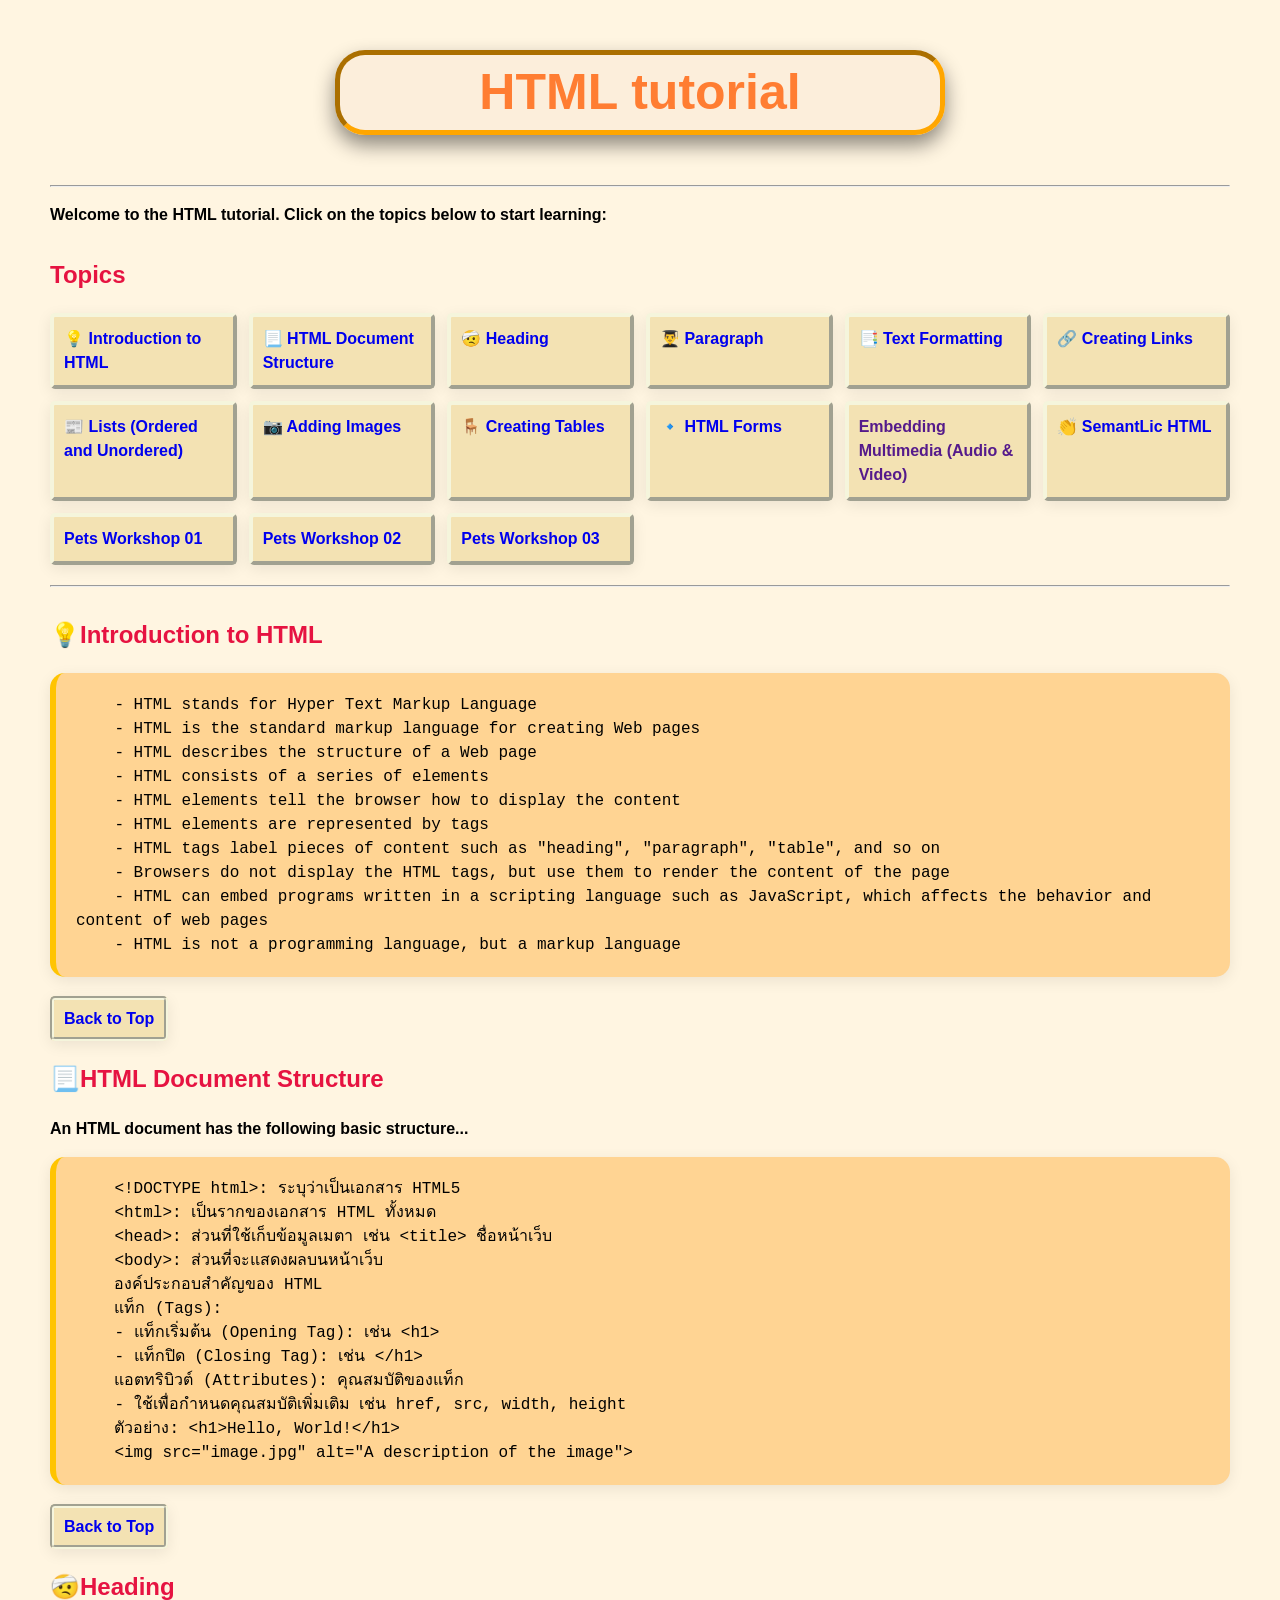
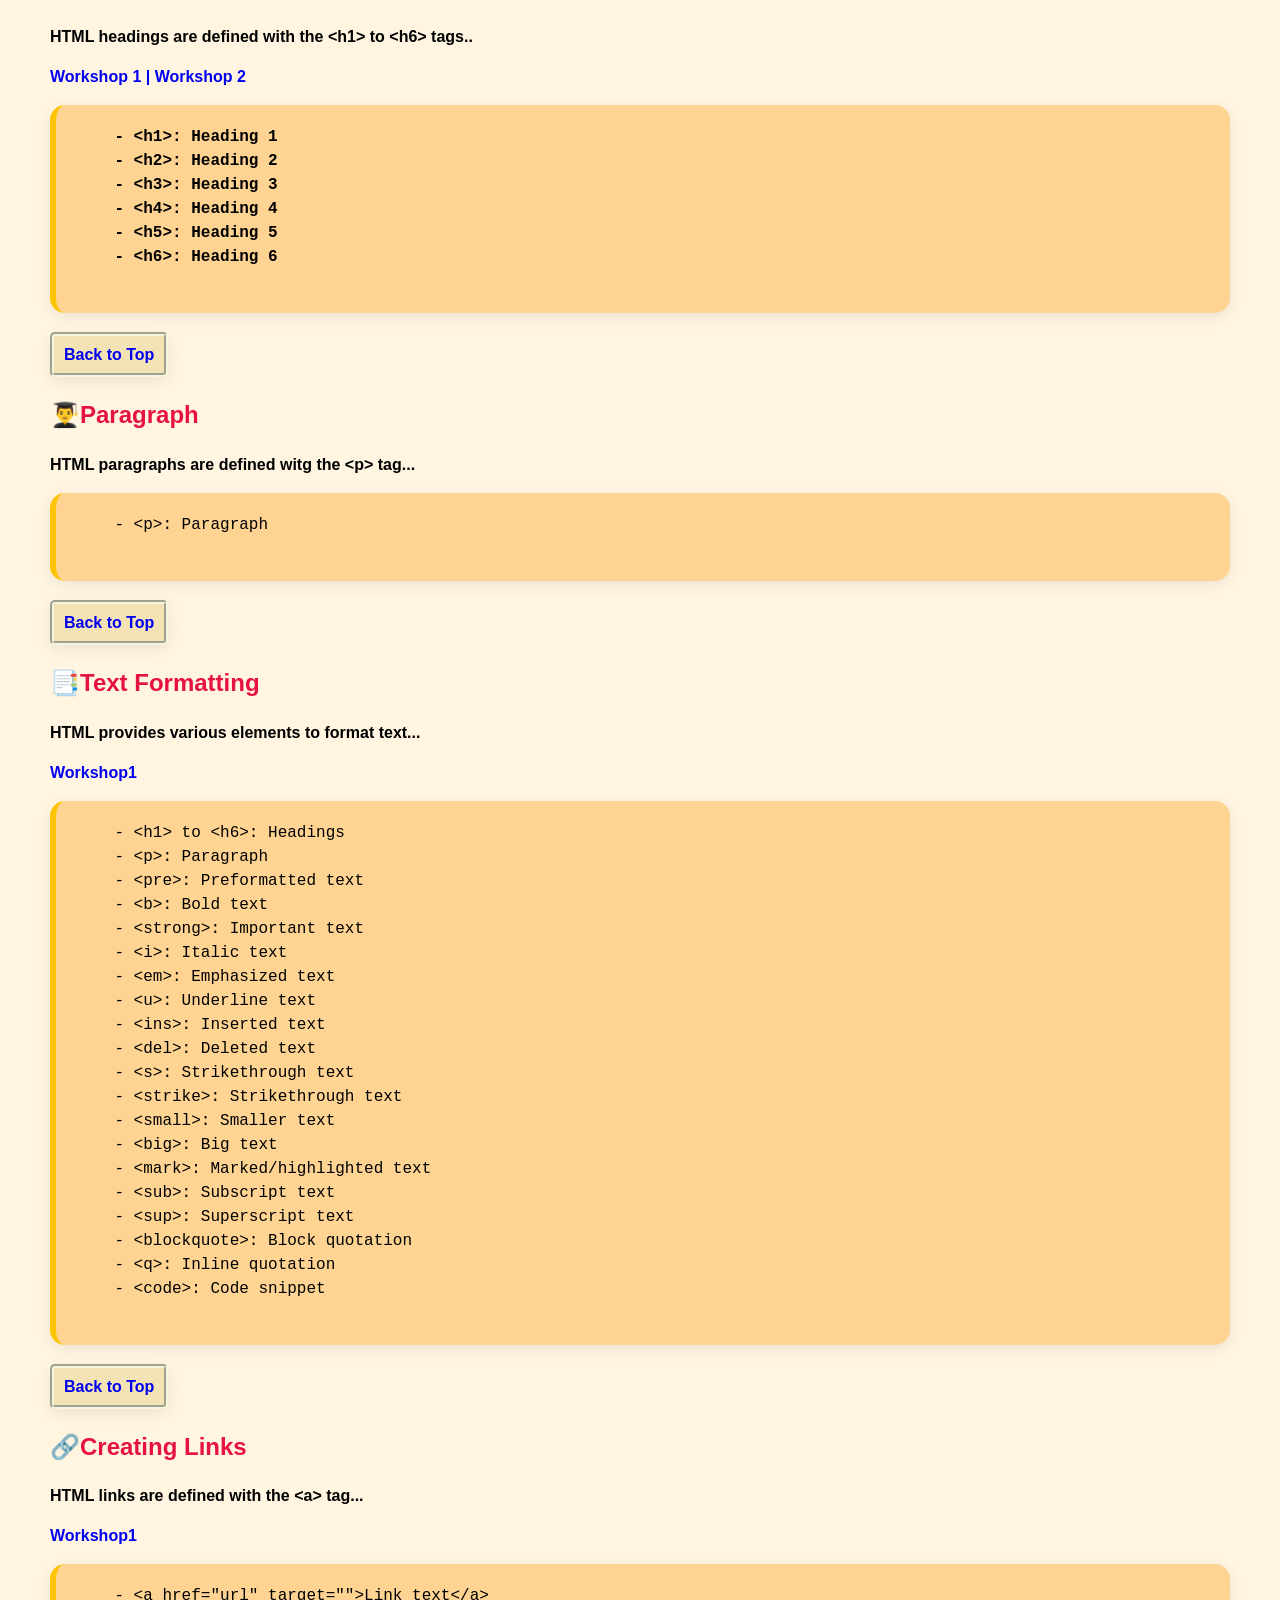
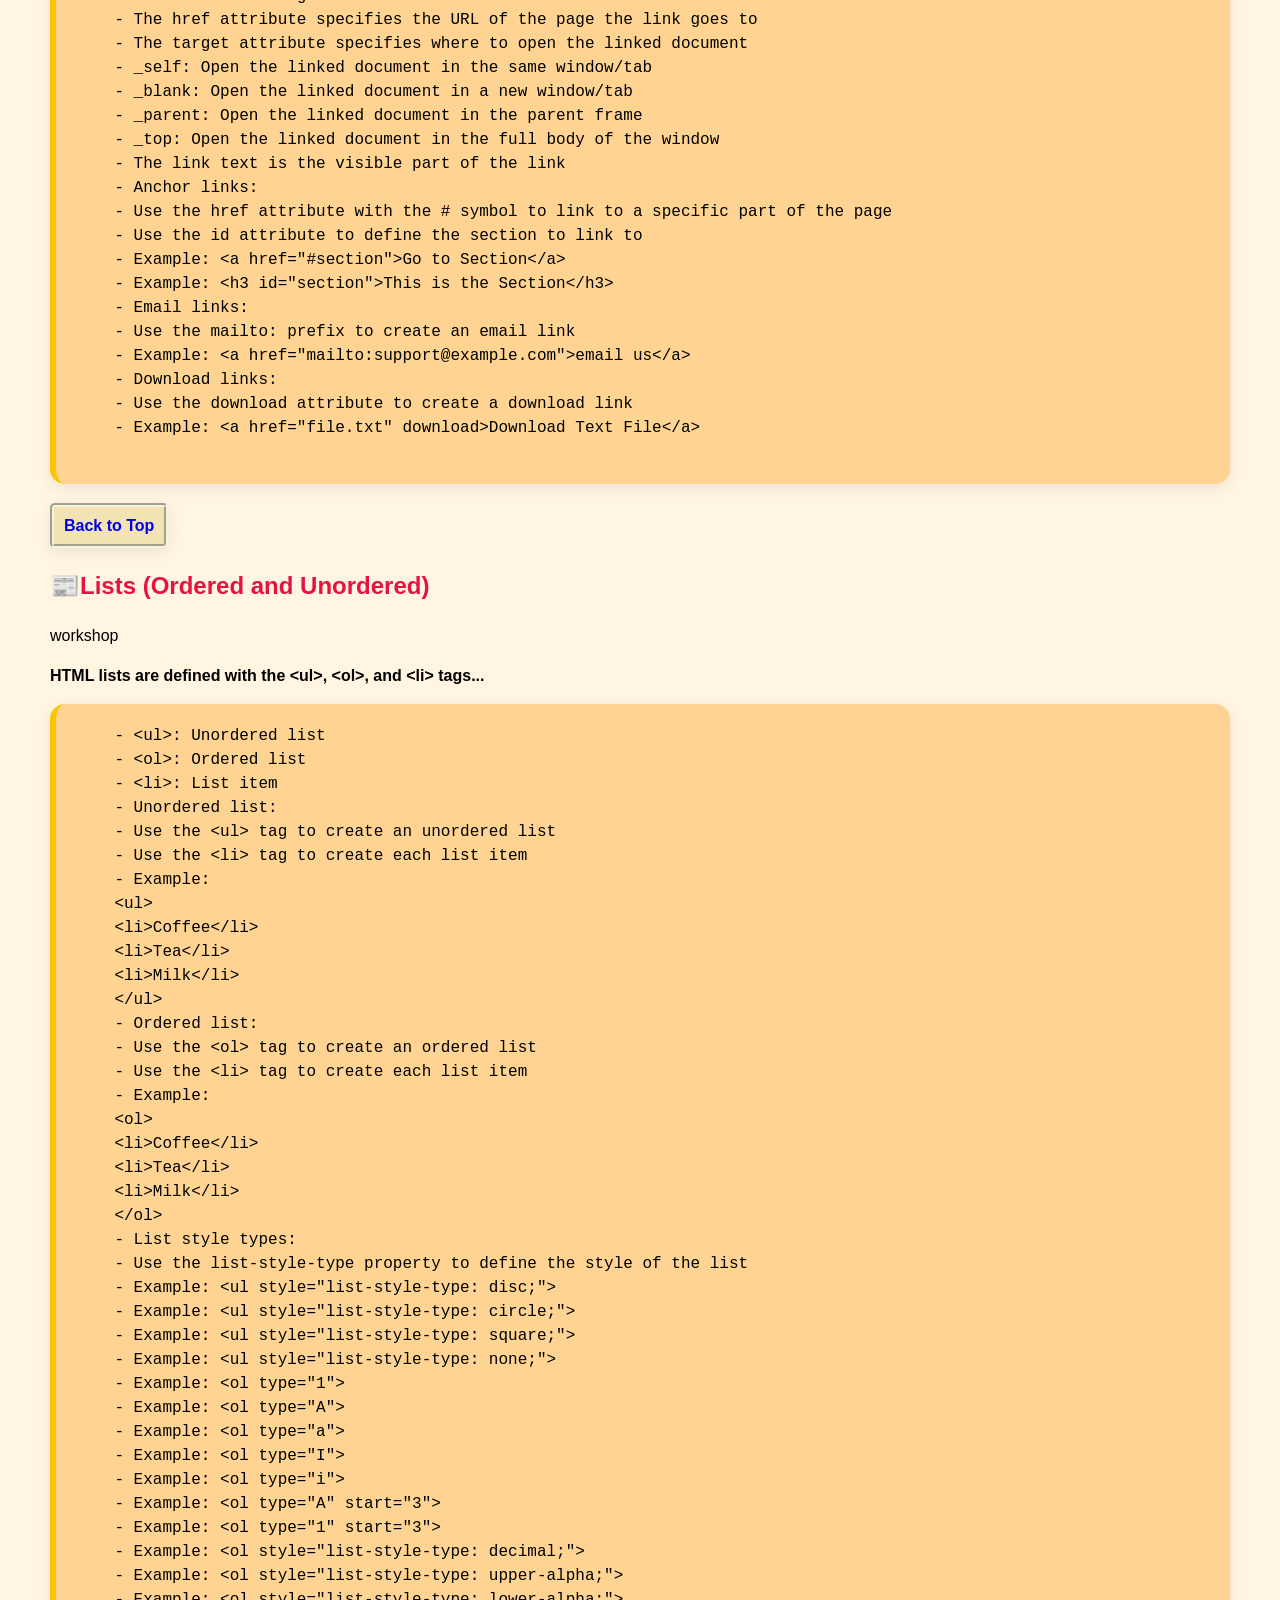
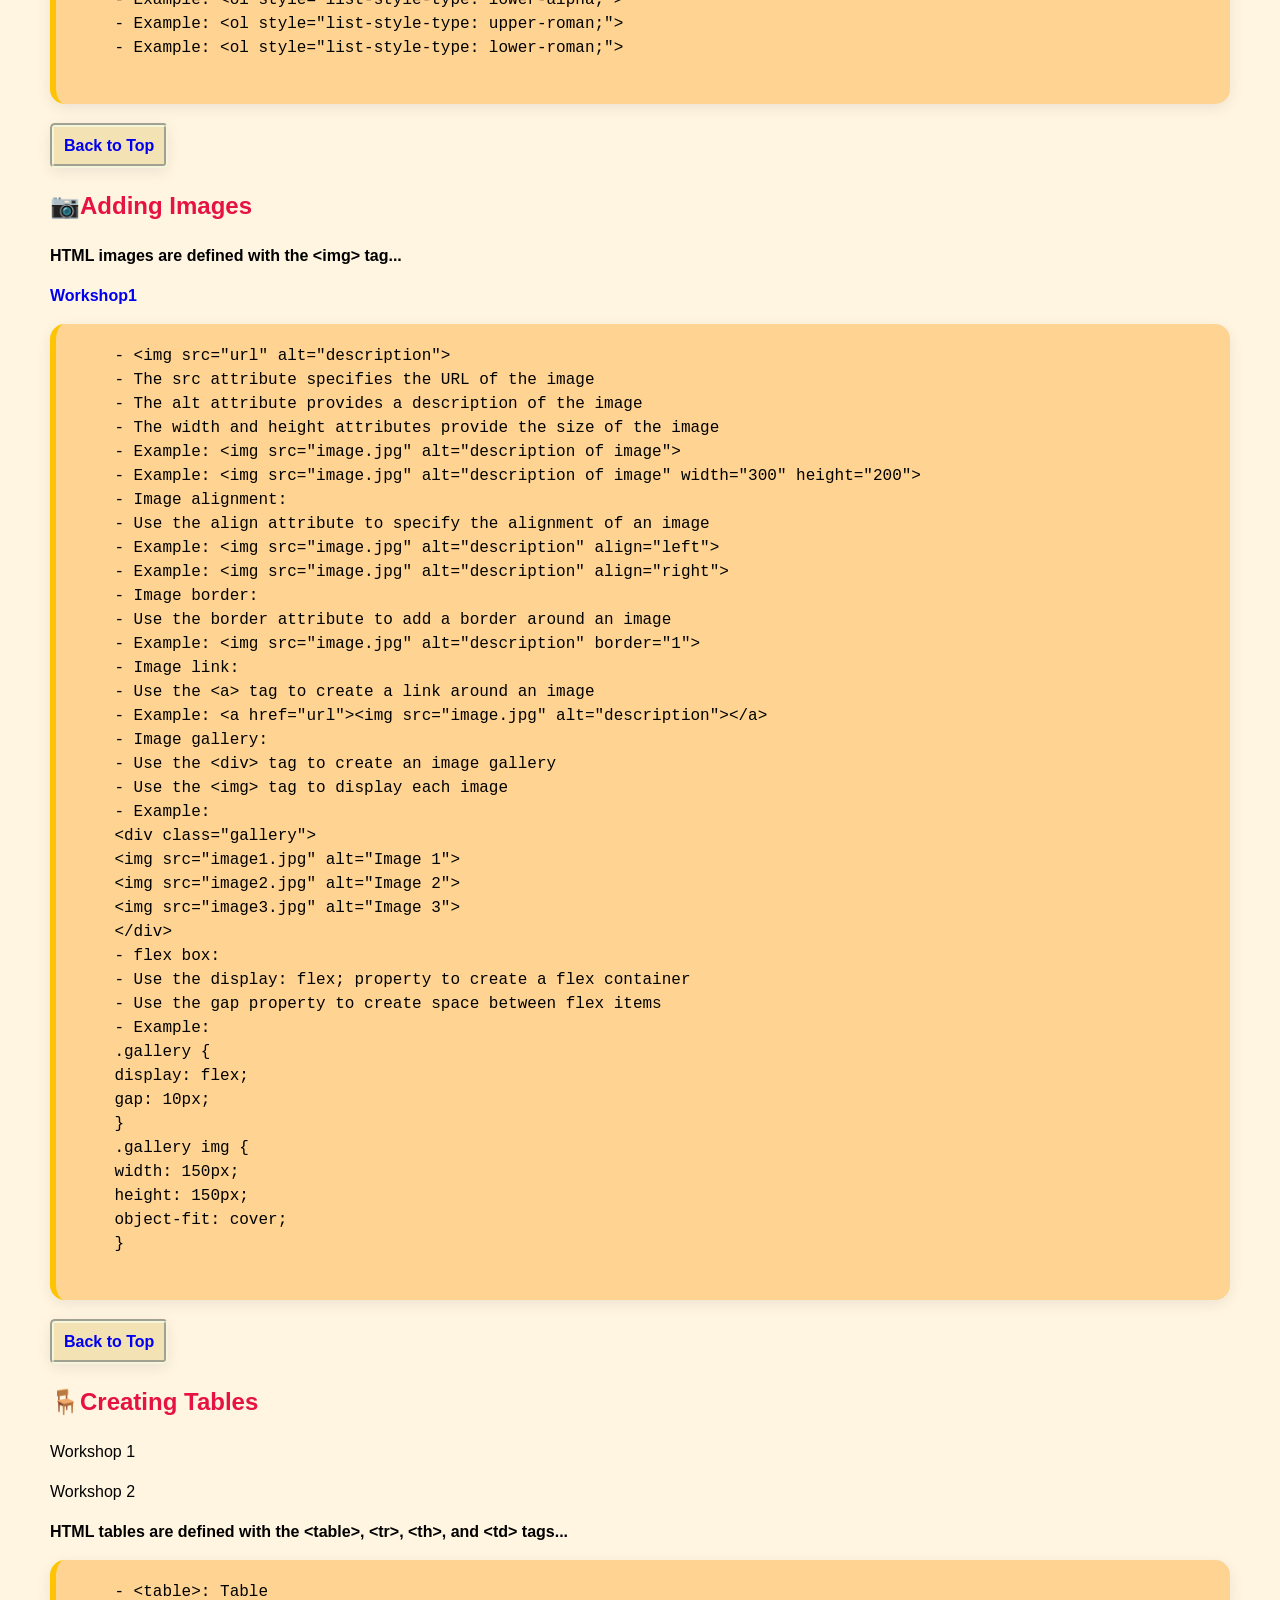
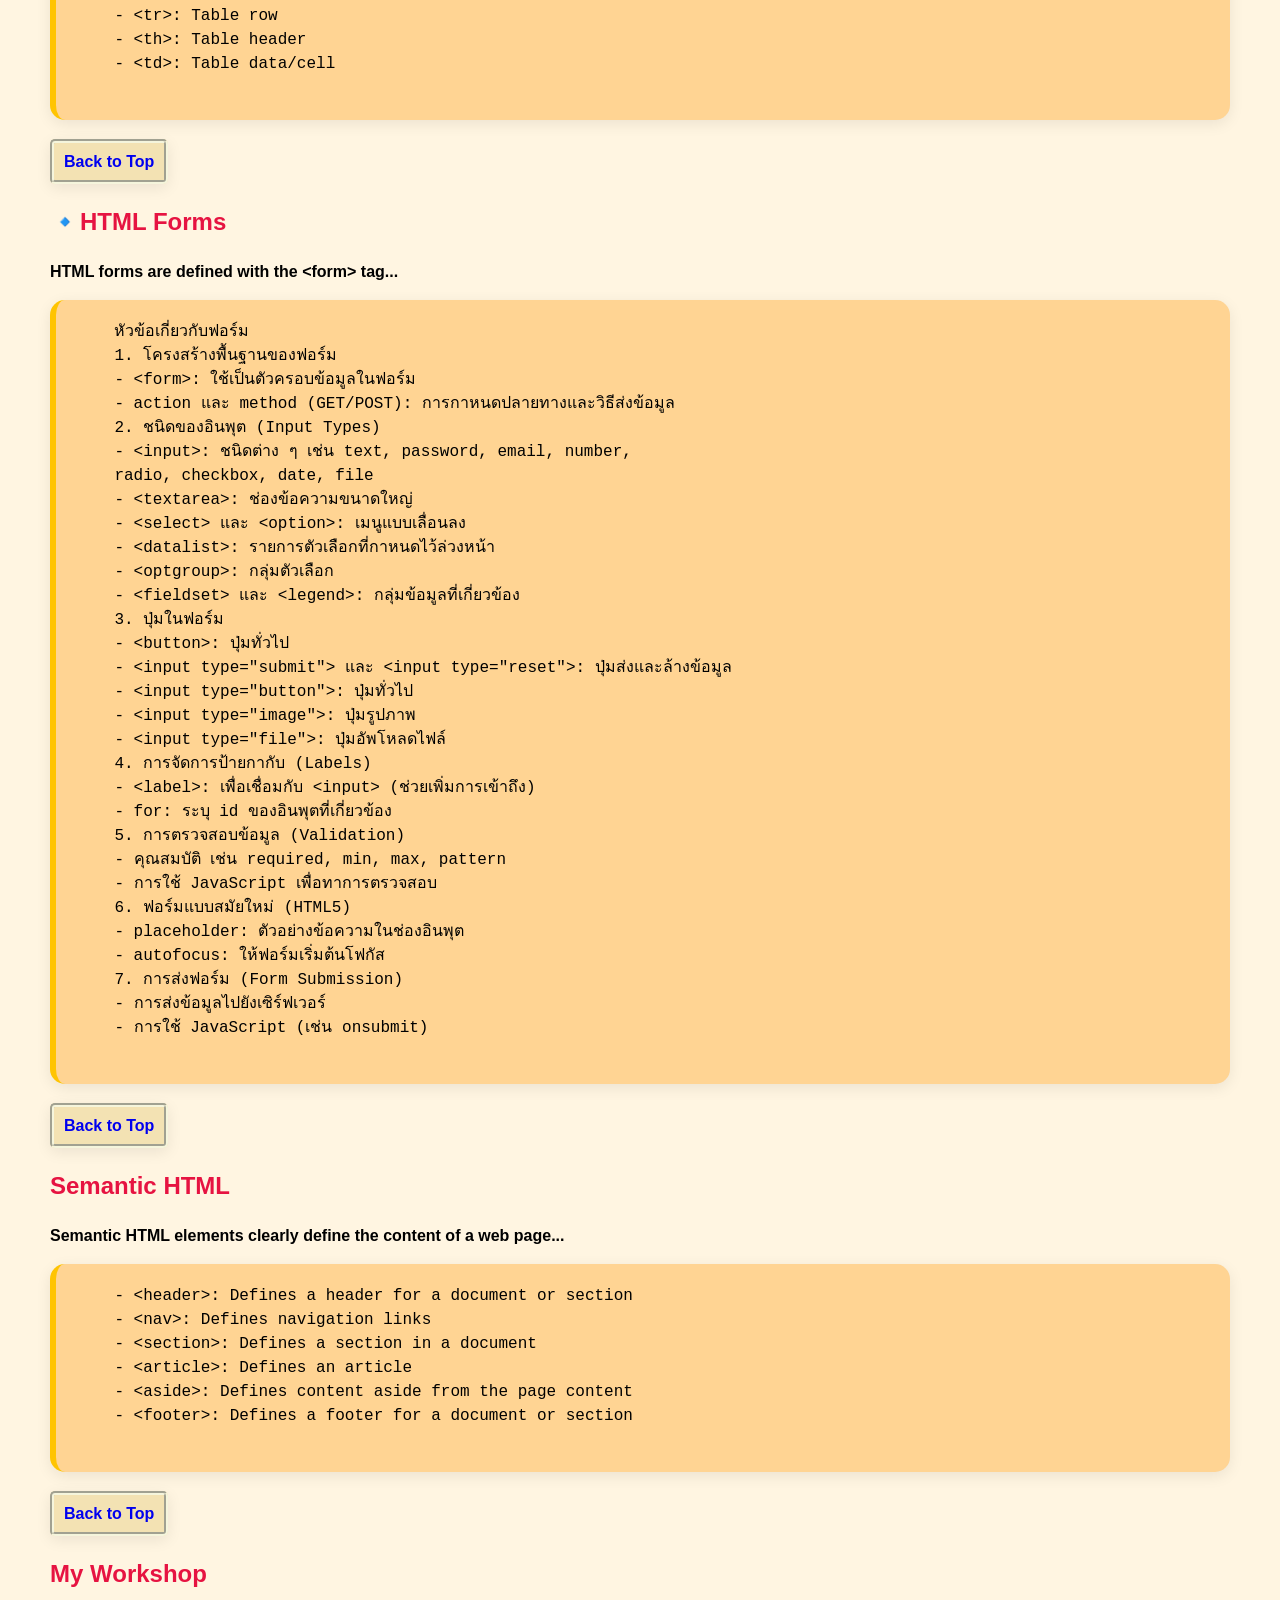
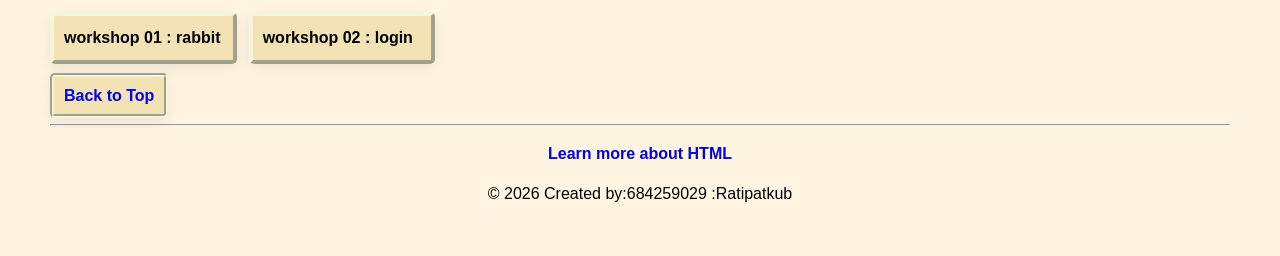
<file: index.html>
<!DOCTYPE html>
<html lang="en">
<head>
    <meta charset="UTF-8">
    <meta name="viewport" content="width=device-width, initial-scale=1.0">
    <meta name="description" content="Learning aboutHTML">
    <title>HTML tutorial : 684259029</title>
    <!-- Google Font -->
    <link rel="preconnect" href="https://fonts.googleapis.com">
    <link rel="preconnect" href="https://fonts.gstatic.com" crossorigin>
    <link href="https://fonts.googleapis.com/css2?family=Kanit:wght@300;400;500;600;700&display=swap" rel="stylesheet">


    <!-- internal CSS -->
    <style>
        html {
            scroll-behavior: smooth;
        }
        body {
            font-family: Arial, Helvetica, sans-serif;
            background-color: rgba(255, 174, 0, 0.116);
            margin: 50px 50px 50px 50px;
            line-height: 1.5;
        }
        h1 {
            font-size: 50px;
            color:#ff7d32;
            text-align: center; 
            border: 5px inset rgb(255, 166, 0);
            background-color: rgba(250, 235, 215, 0.582);
            border-radius: 30px;
            max-width: 600px;
            margin: 50px auto;
            box-shadow: 0 10px 20px rgba(0, 0, 0, 0.452);
        }
        h2 {
            color:rgb(230, 19, 65);
            margin-top: 30px;
         }

          ul {
            display: grid;
            grid-template-columns: repeat(6, 2fr);
            list-style-type: none;
            padding: 0;
            gap: 12px;
            margin: 20px 0;
        }

        ul li {
            background-color: rgb(243, 226, 179);
            border: 4px outset beige;
            border-radius: 5px;
            padding: 10px;
            box-shadow: 0 4px 15px rgba(0, 0, 0, 0.08);
            font-weight: bold;
        }
        ul li {
        text-decoration: none;

       transition: 0.5s;
}

        ul li:hover {
            background-color: rgba(248, 225, 16, 0.493);
        }

         pre {
            background-color: rgb(255, 212, 147);
            padding: 20px 20px 20px 20px;
            border: 10px none rgba(196, 194, 194, 0.575);
            border-radius:15px;
            border-left: 6px solid rgb(255, 196, 1);
            font-size: 16px;
            box-shadow: 0 4px 15px rgba(0, 0, 0, 0.08);
            margin-bottom: 30px;
         }

         a  {
            font-weight: bold;
            text-decoration: none;
         }

         a:hover {
            color:brown;
            /*text-decoration: underline; */
         }

        .text-center {
            text-align: center;
        }

        .back-to-top{
            background-color: rgb(243, 226, 179);
            border: 4px groove beige;
            border-radius: 5px;
            padding: 10px;
            box-shadow: 0 4px 15px rgba(0, 0, 0, 0.08);
            font-weight: bold;
        }
        
        .sub-title{
            font-weight: bold;
        }
    </style>
</head>
<body>
    <h1 id="top">HTML tutorial</h1>
    <hr>
    <p class="sub-title">Welcome to the HTML tutorial. Click on the topics below to start learning:</p>

   <!-- Topic  -->
    <h2>Topics</h2>
    <ul>
        <li><a href="#introduction">💡 Introduction to HTML</a></li>
        <li><a href="#structure">📃 HTML Document Structure</a></li>
        <li><a href="#heading">🤕 Heading</a></li>
        <li><a href="#paragraph">👨‍🎓 Paragraph</a></li>
        <li><a href="#text formatting">📑 Text Formatting</a></li>
        <li><a href="#link">🔗 Creating Links</a></li>
        <li><a href="#list">📰 Lists (Ordered and Unordered)</a></li>
        <li><a href="#image">📷 Adding Images</a></li>
        <li><a href="#creating tables">🪑 Creating Tables</a></li>
        <li><a href="#forms">🔹 HTML Forms</a></li>
        <li><a href="">Embedding Multimedia (Audio & Video)</a></li>
        <li><a href="#semantic HTML">👏 SemantLic HTML</a></li>
        <li><a href="pets01/index.html">Pets Workshop 01</a></li>
        <li><a href="pets02/index.html">Pets Workshop 02</a></li>
        <li><a href="pets03/home.html">Pets Workshop 03</a></li>
    </ul>
    <hr>
    <!-- Content introductuon -->
    <h2 id="introduction">💡Introduction to HTML</h2>
    <pre>
    - HTML stands for Hyper Text Markup Language
    - HTML is the standard markup language for creating Web pages
    - HTML describes the structure of a Web page
    - HTML consists of a series of elements
    - HTML elements tell the browser how to display the content
    - HTML elements are represented by tags
    - HTML tags label pieces of content such as "heading", "paragraph", "table", and so on
    - Browsers do not display the HTML tags, but use them to render the content of the page
    - HTML can embed programs written in a scripting language such as JavaScript, which affects the behavior and
content of web pages
    - HTML is not a programming language, but a markup language</pre> 
    <a href="#top" class="back-to-top">Back to Top</a>
    
    
    <!-- Content -->
    <h2 id="structure">📃HTML Document Structure</h2>
    <p class="sub-title">An HTML document has the following basic structure...</p>
    <pre>
    &lt;!DOCTYPE html&gt;: ระบุว่าเป็นเอกสาร HTML5
    &lt;html&gt;: เป็นรากของเอกสาร HTML ทั้งหมด
    &lt;head&gt;: ส่วนที่ใช้เก็บข้อมูลเมตา เช่น &lt;title&gt; ชื่อหน้าเว็บ
    &lt;body&gt;: ส่วนที่จะแสดงผลบนหน้าเว็บ
    องค์ประกอบสำคัญของ HTML
    แท็ก (Tags):
    - แท็กเริ่มต้น (Opening Tag): เช่น &lt;h1&gt;
    - แท็กปิด (Closing Tag): เช่น &lt;/h1&gt;
    แอตทริบิวต์ (Attributes): คุณสมบัติของแท็ก
    - ใช้เพื่อกำหนดคุณสมบัติเพิ่มเติม เช่น href, src, width, height
    ตัวอย่าง: &lt;h1&gt;Hello, World!&lt;/h1&gt;
    &lt;img src="image.jpg" alt="A description of the image"&gt;</pre>
    <a href="#top" class="back-to-top">Back to Top</a>



    <!-- Content -->
    <h2 id="heading">🤕Heading</h2>
    <p class="sub-title">HTML headings are defined with the &lth1> to &lth6> tags..</p>
    <a href="W03-01-Heading.html">Workshop 1<a>
    <a href="W03-02-Heading.html">| Workshop 2<a>
    <pre>
    - &lt;h1&gt;: Heading 1
    - &lt;h2&gt;: Heading 2
    - &lt;h3&gt;: Heading 3
    - &lt;h4&gt;: Heading 4
    - &lt;h5&gt;: Heading 5
    - &lt;h6&gt;: Heading 6
    </pre>
    <a href="#top" class="back-to-top">Back to Top</a>



    <!-- Content -->
    <h2 id="paragraph">👨‍🎓Paragraph</h2>
    <p class="sub-title">HTML paragraphs are defined witg the &lt;p> tag...</p>
    <pre>
    - &lt;p&gt;: Paragraph
    </pre>
    <a href="#top" class="back-to-top">Back to Top</a>



    <!-- Content -->
    <h2 id="text formatting">📑Text Formatting</h2>
    <p class="sub-title">HTML provides various elements to format text...</p>
    <a href="W04-01-formatting.html">Workshop1</a>
    <pre>
    - &lt;h1&gt; to &lt;h6&gt;: Headings
    - &lt;p&gt;: Paragraph
    - &lt;pre&gt;: Preformatted text
    - &lt;b&gt;: Bold text
    - &lt;strong&gt;: Important text
    - &lt;i&gt;: Italic text
    - &lt;em&gt;: Emphasized text
    - &lt;u&gt;: Underline text
    - &lt;ins&gt;: Inserted text
    - &lt;del&gt;: Deleted text
    - &lt;s&gt;: Strikethrough text
    - &lt;strike&gt;: Strikethrough text
    - &lt;small&gt;: Smaller text
    - &lt;big&gt;: Big text
    - &lt;mark&gt;: Marked/highlighted text
    - &lt;sub&gt;: Subscript text
    - &lt;sup&gt;: Superscript text
    - &lt;blockquote&gt;: Block quotation
    - &lt;q&gt;: Inline quotation
    - &lt;code&gt;: Code snippet
    </pre>
    <a href="#top" class="back-to-top">Back to Top</a>




    <!-- Content -->
    <h2 id="link">🔗Creating Links</h2>
    <p class="sub-title">HTML links are defined with the &lt;a> tag...</p>
    <a href="W06_01_link-image.html">Workshop1</a>
    <pre>
    - &lt;a href="url" target=""&gt;Link text&lt;/a&gt;
    - The href attribute specifies the URL of the page the link goes to
    - The target attribute specifies where to open the linked document
    - _self: Open the linked document in the same window/tab
    - _blank: Open the linked document in a new window/tab
    - _parent: Open the linked document in the parent frame
    - _top: Open the linked document in the full body of the window
    - The link text is the visible part of the link
    - Anchor links:
    - Use the href attribute with the # symbol to link to a specific part of the page
    - Use the id attribute to define the section to link to
    - Example: &lt;a href="#section"&gt;Go to Section&lt;/a&gt;
    - Example: &lt;h3 id="section"&gt;This is the Section&lt;/h3&gt;
    - Email links:
    - Use the mailto: prefix to create an email link
    - Example: &lt;a href="mailto:support@example.com">email us&lt;/a&gt;
    - Download links:
    - Use the download attribute to create a download link
    - Example: &lt;a href="file.txt" download&gt;Download Text File&lt;/a&gt;
    </pre>
    <a href="#top" class="back-to-top">Back to Top</a>


    <!-- Content -->
    <h2 id="list">📰Lists (Ordered and Unordered)</h2>
    <p>workshop</p>
    <p class="sub-title">HTML lists are defined with the &lt;ul&gt;, &lt;ol&gt;, and &lt;li&gt; tags...</p>
    <pre>
    - &lt;ul&gt;: Unordered list
    - &lt;ol&gt;: Ordered list
    - &lt;li&gt;: List item
    - Unordered list:
    - Use the &lt;ul&gt; tag to create an unordered list
    - Use the &lt;li&gt; tag to create each list item
    - Example:
    &lt;ul&gt;
    &lt;li&gt;Coffee&lt;/li&gt;
    &lt;li&gt;Tea&lt;/li&gt;
    &lt;li&gt;Milk&lt;/li&gt;
    &lt;/ul&gt;
    - Ordered list:
    - Use the &lt;ol&gt; tag to create an ordered list
    - Use the &lt;li&gt; tag to create each list item
    - Example:
    &lt;ol&gt;
    &lt;li&gt;Coffee&lt;/li&gt;
    &lt;li&gt;Tea&lt;/li&gt;
    &lt;li&gt;Milk&lt;/li&gt;
    &lt;/ol&gt;
    - List style types:
    - Use the list-style-type property to define the style of the list
    - Example: &lt;ul style="list-style-type: disc;"&gt;
    - Example: &lt;ul style="list-style-type: circle;"&gt;
    - Example: &lt;ul style="list-style-type: square;"&gt;
    - Example: &lt;ul style="list-style-type: none;"&gt;
    - Example: &lt;ol type="1"&gt;
    - Example: &lt;ol type="A"&gt;
    - Example: &lt;ol type="a"&gt;
    - Example: &lt;ol type="I"&gt;
    - Example: &lt;ol type="i"&gt;
    - Example: &lt;ol type="A" start="3"&gt;
    - Example: &lt;ol type="1" start="3"&gt;
    - Example: &lt;ol style="list-style-type: decimal;"&gt;
    - Example: &lt;ol style="list-style-type: upper-alpha;"&gt;
    - Example: &lt;ol style="list-style-type: lower-alpha;"&gt;
    - Example: &lt;ol style="list-style-type: upper-roman;"&gt;
    - Example: &lt;ol style="list-style-type: lower-roman;"&gt;
    </pre>
    <a href="#top" class="back-to-top">Back to Top</a>



    <!-- Content -->
    <h2 id="image">📷Adding Images</h2>
    <p class="sub-title">HTML images are defined with the &lt;img&gt; tag...</p>
    <a href="W06_01_link-image.html">Workshop1</a>
    <pre>
    - &lt;img src="url" alt="description"&gt;
    - The src attribute specifies the URL of the image
    - The alt attribute provides a description of the image
    - The width and height attributes provide the size of the image
    - Example: &lt;img src="image.jpg" alt="description of image"&gt;
    - Example: &lt;img src="image.jpg" alt="description of image" width="300" height="200"&gt;
    - Image alignment:
    - Use the align attribute to specify the alignment of an image
    - Example: &lt;img src="image.jpg" alt="description" align="left"&gt;
    - Example: &lt;img src="image.jpg" alt="description" align="right"&gt;
    - Image border:
    - Use the border attribute to add a border around an image
    - Example: &lt;img src="image.jpg" alt="description" border="1"&gt;
    - Image link:
    - Use the &lt;a&gt; tag to create a link around an image
    - Example: &lt;a href="url"&gt;&lt;img src="image.jpg" alt="description"&gt;&lt;/a&gt;
    - Image gallery:
    - Use the &lt;div&gt; tag to create an image gallery
    - Use the &lt;img&gt; tag to display each image
    - Example:
    &lt;div class="gallery"&gt;
    &lt;img src="image1.jpg" alt="Image 1"&gt;
    &lt;img src="image2.jpg" alt="Image 2"&gt;
    &lt;img src="image3.jpg" alt="Image 3"&gt;
    &lt;/div&gt;
    - flex box:
    - Use the display: flex; property to create a flex container
    - Use the gap property to create space between flex items
    - Example:
    .gallery {
    display: flex;
    gap: 10px;
    }
    .gallery img {
    width: 150px;
    height: 150px;
    object-fit: cover;
    }
    </pre>
    <a href="#top" class="back-to-top">Back to Top</a>




    <!-- Content -->
    <h2 id="creating tables">🪑Creating Tables</h2>
    <p>Workshop 1</p>
    <p>Workshop 2</p>
    <p class="sub-title">HTML tables are defined with the &lt;table&gt;, &lt;tr&gt;, &lt;th&gt;, and &lt;td&gt; tags...</p>
    <pre>
    - &lt;table&gt;: Table
    - &lt;tr&gt;: Table row
    - &lt;th&gt;: Table header
    - &lt;td&gt;: Table data/cell
    </pre>
    <a href="#top" class="back-to-top">Back to Top</a>



    <!-- Content -->
    <h2 id="forms">🔹HTML Forms</h2>
    <p class="sub-title">HTML forms are defined with the &lt;form&gt; tag...</p>
    <pre>
    หัวข้อเกี่ยวกับฟอร์ม
    1. โครงสร้างพื้นฐานของฟอร์ม
    - &lt;form>: ใช้เป็นตัวครอบข้อมูลในฟอร์ม
    - action และ method (GET/POST): การกาหนดปลายทางและวิธีส่งข้อมูล
    2. ชนิดของอินพุต (Input Types)
    - &lt;input>: ชนิดต่าง ๆ เช่น text, password, email, number,
    radio, checkbox, date, file
    - &lt;textarea>: ช่องข้อความขนาดใหญ่
    - &lt;select> และ &lt;option>: เมนูแบบเลื่อนลง
    - &lt;datalist>: รายการตัวเลือกที่กาหนดไว้ล่วงหน้า
    - &lt;optgroup>: กลุ่มตัวเลือก
    - &lt;fieldset> และ &lt;legend>: กลุ่มข้อมูลที่เกี่ยวข้อง
    3. ปุ่มในฟอร์ม
    - &lt;button>: ปุ่มทั่วไป
    - &lt;input type="submit"> และ &lt;input type="reset">: ปุ่มส่งและล้างข้อมูล
    - &lt;input type="button">: ปุ่มทั่วไป
    - &lt;input type="image">: ปุ่มรูปภาพ
    - &lt;input type="file">: ปุ่มอัพโหลดไฟล์
    4. การจัดการป้ายกากับ (Labels)
    - &lt;label>: เพื่อเชื่อมกับ &lt;input> (ช่วยเพิ่มการเข้าถึง)
    - for: ระบุ id ของอินพุตที่เกี่ยวข้อง
    5. การตรวจสอบข้อมูล (Validation)
    - คุณสมบัติ เช่น required, min, max, pattern
    - การใช้ JavaScript เพื่อทาการตรวจสอบ
    6. ฟอร์มแบบสมัยใหม่ (HTML5)
    - placeholder: ตัวอย่างข้อความในช่องอินพุต
    - autofocus: ให้ฟอร์มเริ่มต้นโฟกัส
    7. การส่งฟอร์ม (Form Submission)
    - การส่งข้อมูลไปยังเซิร์ฟเวอร์
    - การใช้ JavaScript (เช่น onsubmit)
    </pre>
    <a href="#top" class="back-to-top">Back to Top</a>



    <!-- Content -->
    <h2 id="semantic HTML">Semantic HTML</h2>
    <p class="sub-title">Semantic HTML elements clearly define the content of a web page...</p>
    <pre>
    - &lt;header&gt;: Defines a header for a document or section
    - &lt;nav&gt;: Defines navigation links
    - &lt;section&gt;: Defines a section in a document
    - &lt;article&gt;: Defines an article
    - &lt;aside&gt;: Defines content aside from the page content
    - &lt;footer&gt;: Defines a footer for a document or section
    </pre>
    <a href="#top" class="back-to-top">Back to Top</a>



    <!-- Content -->
    <h2>My Workshop</h2>
    <ul>
        <li>workshop 01 : rabbit</li>
        <li>workshop 02 : login</li>
    </ul>
    <a href="#top" class="back-to-top">Back to Top</a>

    <p>
    <hr>
    
    <div class="text-center">
        <p><a href="https://www.w3schools.com/html/default.asp">Learn more about HTML</a></p>
        <p>&copy; 2026 Created by:684259029 :Ratipatkub</p>
        </body>
    </div>
</html>
</file>
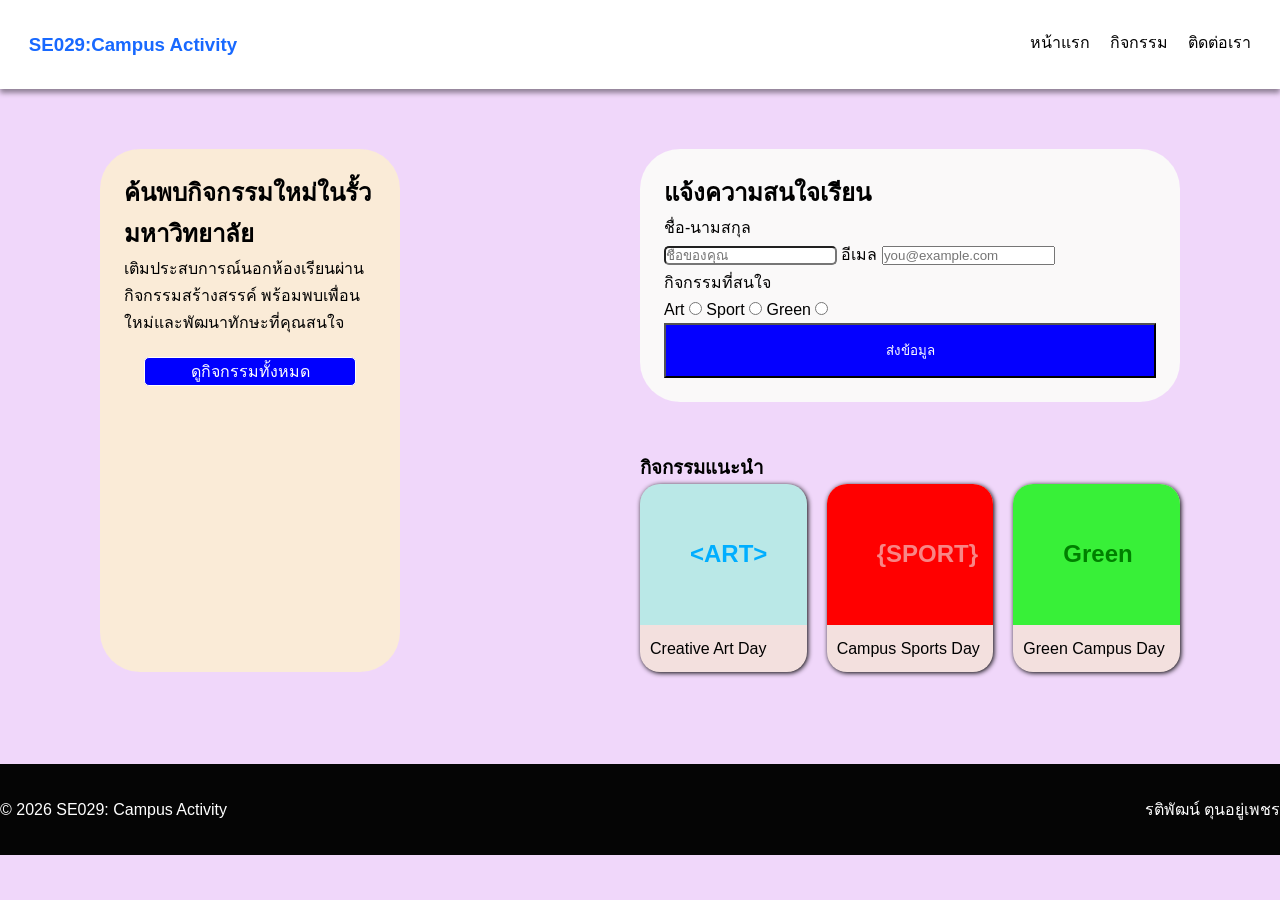
<file: test02-684259029.html>
<!DOCTYPE html>
<html lang="en">
<head>
    <meta charset="UTF-8">
    <meta name="viewport" content="width=device-width, initial-scale=1.0">
    <title>Test02</title>

    <style>
        * {
    box-sizing: border-box;
    margin: 0;
    padding: 0;
}

html {
    scroll-behavior: smooth;
    font-size: 16px;
    margin: 0 auto;
}

body {
    font-family: Arial, Helvetica, sans-serif;
    line-height: 1.7;
    background-color: rgb(240, 215, 250);
}

.container {
    margin: 0 auto;
    max-width: 1200px;
}

.test-header {
  display: flex;
  justify-content: space-between;
  color: rgb(24, 105, 255);
  padding: 1.8rem ;
  background-color: rgb(255, 255, 255);
  box-shadow: 0px 4px 5px #00000067;
}

.nav-list {
  list-style: none;

  display: flex;
  gap: 20px;
  

}

.nav-list a {
    text-decoration: none;
    color: black;
}

/* ////////////////////////////////
               Main
 ///////////////////////////////// */

 .main-layout {
  padding: 60px;

 }


 .main-grid {
    display: grid;
    grid-template-columns:repeat(2, 1fr);
    
 }

.left-content {
    background-color: antiquewhite;
    width: 300px;
    padding: 1.5rem;
    border-radius: 2.5rem;
}

.right-content {
    background-color: rgb(250, 249, 249);
    color: black;
    padding: 1.5rem;
    border-radius: 2.5rem;
    margin-bottom: 50px;
}

.card-grid {
    display: grid;
    grid-template-columns: 1fr 1fr;
}

.button-event {
    border: 1px solid;
    border-radius: 5px;
    margin: 20px;
    text-align: center;
    background-color: blue;
    color: white;
}


.box-radius {
    border-radius: 5px;
}

.card {
  background-color: rgb(243, 224, 222);
  box-shadow: 1px 1px 5px;
  border-radius: 20px;
  overflow: hidden;


}
.card-grid {
    display: grid;
    gap: 20px;
    grid-template-columns:repeat(3, 1fr);
}

.center-event {
    text-align: center;
    color: rgb(0, 174, 255);
    background-color: rgba(66, 248, 248, 0.322);
    padding: 50px;
}

.content {
    color: black;
    padding: 10px;
}

.send-data {
    padding: 15px;
    width: 100%;
    background-color: rgb(4, 0, 255);
    color: white;
}
.info-green {
    color: green;
    background-color: rgb(56, 240, 56);
}

.info-red{
    color: rgb(248, 133, 133);
    background-color: red;
}

/* ////////////////////////////////////////
/////////////////Footer///////////////////
/////////////////////////////////////////// */

footer {
display: flex;
justify-content: space-between;
align-items: center;
background-color: rgb(5, 5, 5);
text-align: center;
color:white;
padding-block: 2rem;
margin-top: 2rem;
}
    </style>
</head>

<body>
    
    <!-- //////////////////////////////////////
    Header-section
    ////////////////////////////////////////////-->
    <header class="test-header">
        <h3>SE029:Campus Activity</h3>
        
        <div class="nav-header">
            <ul class="nav-list">
                <li><a href="#">หน้าแรก</a></li>
                <li><a href="#">กิจกรรม</a></li>
                <li><a href="#">ติดต่อเรา</a></li>
            </ul>
        </div>
    </header>
    <div class="container">
    <!-- ///////////////////////////////////////////////////
                    Main section
        /////////////////////////////////////////////////// -->

  
        <main class="main-layout">
            <div class="main-grid">
            <article class="left-content">
                <h2>ค้นพบกิจกรรมใหม่ในรั้วมหาวิทยาลัย</h2>
                <p>เติมประสบการณ์นอกห้องเรียนผ่านกิจกรรมสร้างสรรค์ พร้อมพบเพื่อนใหม่และพัฒนาทักษะที่คุณสนใจ</p>
                <p class="button-event">ดูกิจกรรมทั้งหมด</p>
            </article>
            
            <div class="form-event">
            <article class="right-content">
                <h2>แจ้งความสนใจเรียน</h2>
                <form action="">
                    <label for="fname">ชื่อ-นามสกุล</label><br>
                    <input class="box-radius" type="text" placeholder="ชื่อของคุณ" required>
                    <label for="email">อีเมล</label>
                    <input type="email" placeholder="you@example.com" required>
                </form>
                <p>กิจกรรมที่สนใจ</p>
                <form action="">
                    <label for="event">Art</label>
                    <input type="radio">
                    <label for="event">Sport</label>
                    <input type="radio">
                    <label for="event">Green</label>
                    <input type="radio">
                </form>

                <input class="send-data" type="submit" value="ส่งข้อมูล" required>

            </article>
            
            <h3>กิจกรรมแนะนำ</h3>
            <div class="card-grid">
            <article class="card">
                <h2 class="center-event">&ltART></h2>
                <div class="content">
                    <p>Creative Art Day</p>
                </div>
            </article>
            <article class="card">
                <h2 class="center-event info-red">{SPORT}</h2>
                <div class="content">
                    <p>Campus Sports Day</p>
                </div>
            </article>

            <article class="card">
                <h2 class="center-event info-green">Green</h2>
                <div class="content">
                    <p>Green Campus Day</p>
                </div>
            </article>

                
            </div>
            </div>
            </div>
        </main>

        </div>

 
        <footer>
            <p>&copy; 2026 SE029: Campus Activity</p>
            <p>รติพัฒน์ ตุนอยู่เพชร</p>
        </footer>
</body>

</html>
</file>
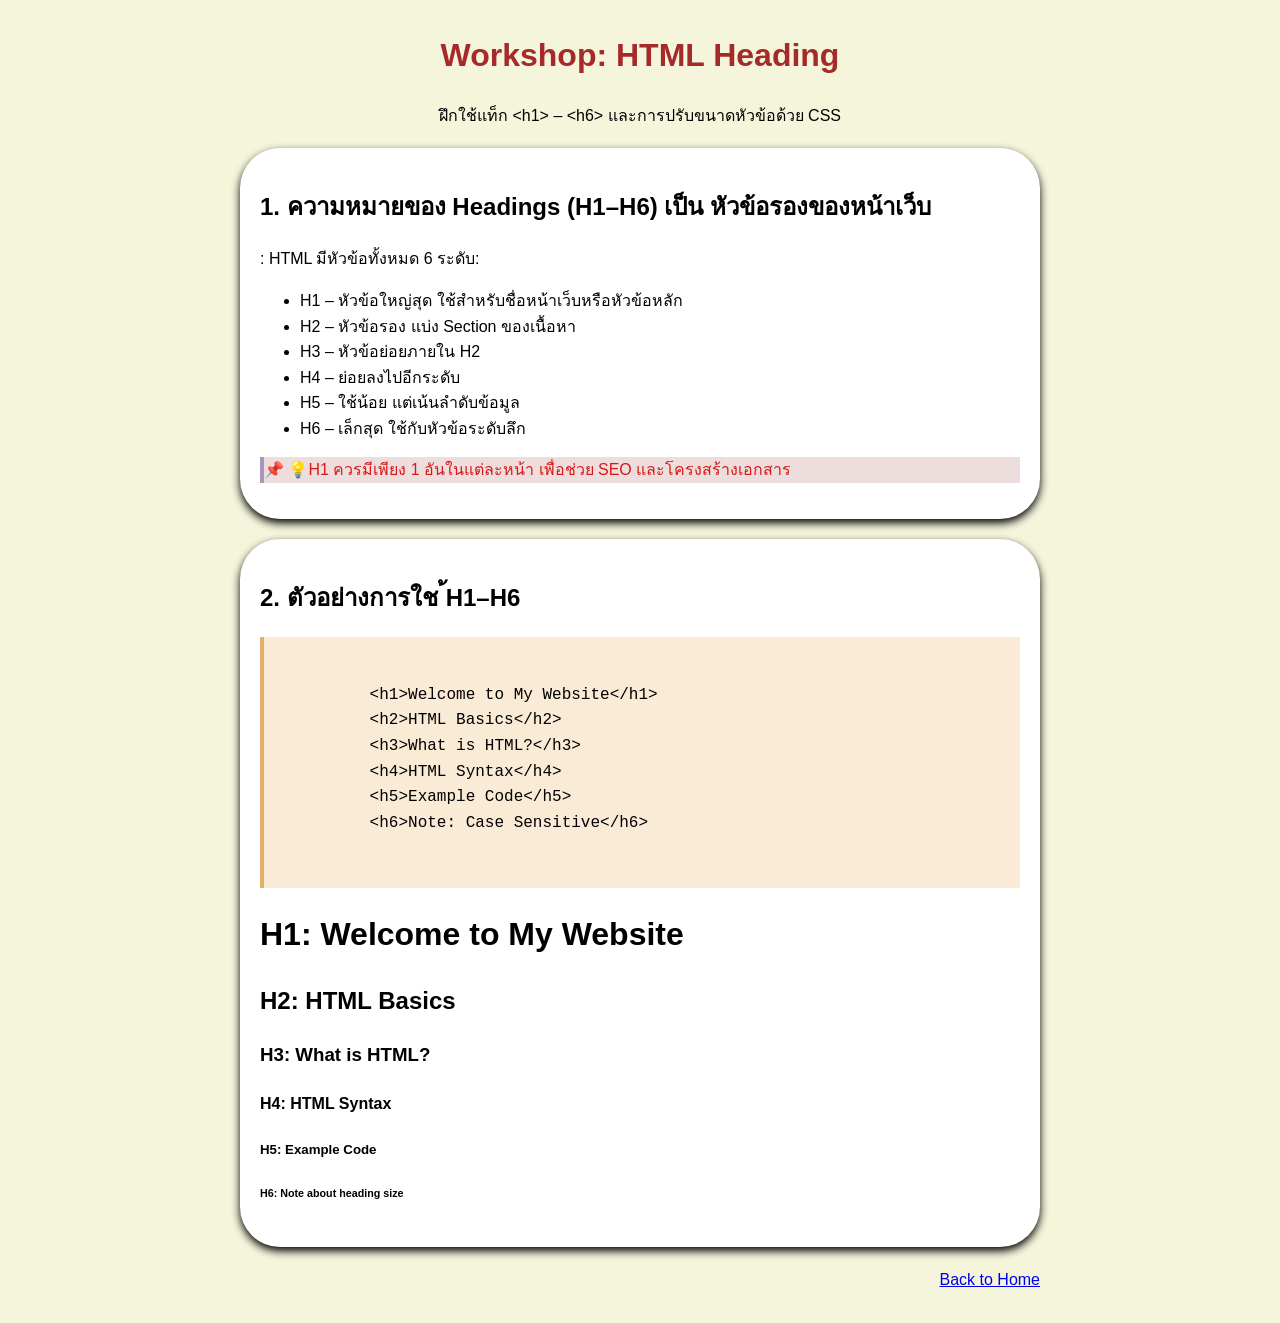
<file: W03-01-Heading.html>
<!doctype html>
<html lang="en">
  <head>
    <meta charset="UTF-8" />
    <meta name="viewport" content="width=device-width, initial-scale=1.0" />
    <title>Heading</title>
    <style>
      body {
        font-family: Arial, Helvetica, sans-serif;
        background-color: beige;
        margin: 30px 30px 30px 30px;
        line-height: 1.6;
      }
      .text-title {
        color: brown;
        /*text-align: center;*/
      }
      .text-center {
        text-align: center;
      }
      .card {
        background-color: white;
        padding: 20px;
        border-radius: 40px;
        box-shadow: 0 4px 8px;
        margin-bottom: 20px;
      }

      pre {
        background-color: antiquewhite;
        border-left: 4px solid rgb(231, 174, 108);
        padding-top: 20px;
        font-size: 16px;
      }

      .note {
        color: rgb(216, 24, 24);
        background-color: rgb(238, 221, 221);
      }
      .note::before {
        content: "📌";
      }
      .container {
        max-width: 800px;
        margin: 0 auto;
      }
    </style>
  </head>

  <body>
    <div class="container">
      <h1 class="text-title text-center">Workshop: HTML Heading</h1>
      <p class="text-center">
        ฝึกใช้แท็ก &lt;h1&gt; – &lt;h6&gt; และการปรับขนาดหัวข้อด้วย CSS
      </p>
      <h2></h2>
      <div class="card">
        <h2>1. ความหมายของ Headings (H1–H6) เป็น หัวข้อรองของหน้าเว็บ</h2>
        <p></p>
        <p>: HTML มีหัวข้อทั้งหมด 6 ระดับ:</p>
        <ul>
          <li>H1 – หัวข้อใหญ่สุด ใช้สำหรับชื่อหน้าเว็บหรือหัวข้อหลัก</li>
          <li>H2 – หัวข้อรอง แบ่ง Section ของเนื้อหา</li>
          <li>H3 – หัวข้อย่อยภายใน H2</li>
          <li>H4 – ย่อยลงไปอีกระดับ</li>
          <li>H5 – ใช้น้อย แต่เน้นลำดับข้อมูล</li>
          <li>H6 – เล็กสุด ใช้กับหัวข้อระดับลึก</li>
        </ul>
        <p class="note" style="border-left: 4px solid rgba(17, 6, 112, 0.322)">
          💡H1 ควรมีเพียง 1 อันในแต่ละหน้า เพื่อช่วย SEO และโครงสร้างเอกสาร
        </p>
      </div>
      <div class="card">
        <h2>2. ตัวอย่างการใช ้H1–H6</h2>
        <pre>
         <code>
           &lt;h1&gt;Welcome to My Website&lt;/h1&gt;
           &lt;h2&gt;HTML Basics&lt;/h2&gt;
           &lt;h3&gt;What is HTML?&lt;/h3&gt;
           &lt;h4&gt;HTML Syntax&lt;/h4&gt;
           &lt;h5&gt;Example Code&lt;/h5&gt;
           &lt;h6&gt;Note: Case Sensitive&lt;/h6&gt;
         </code>
         </pre>
        <h1>H1: Welcome to My Website</h1>
        <h2>H2: HTML Basics</h2>
        <h3>H3: What is HTML?</h3>
        <h4>H4: HTML Syntax</h4>
        <h5>H5: Example Code</h5>
        <h6>H6: Note about heading size</h6>
      </div>
      <a href="index.html"><p style="text-align: right">Back to Home</p style></a>
    </div>
  </body>
</html>
</file>
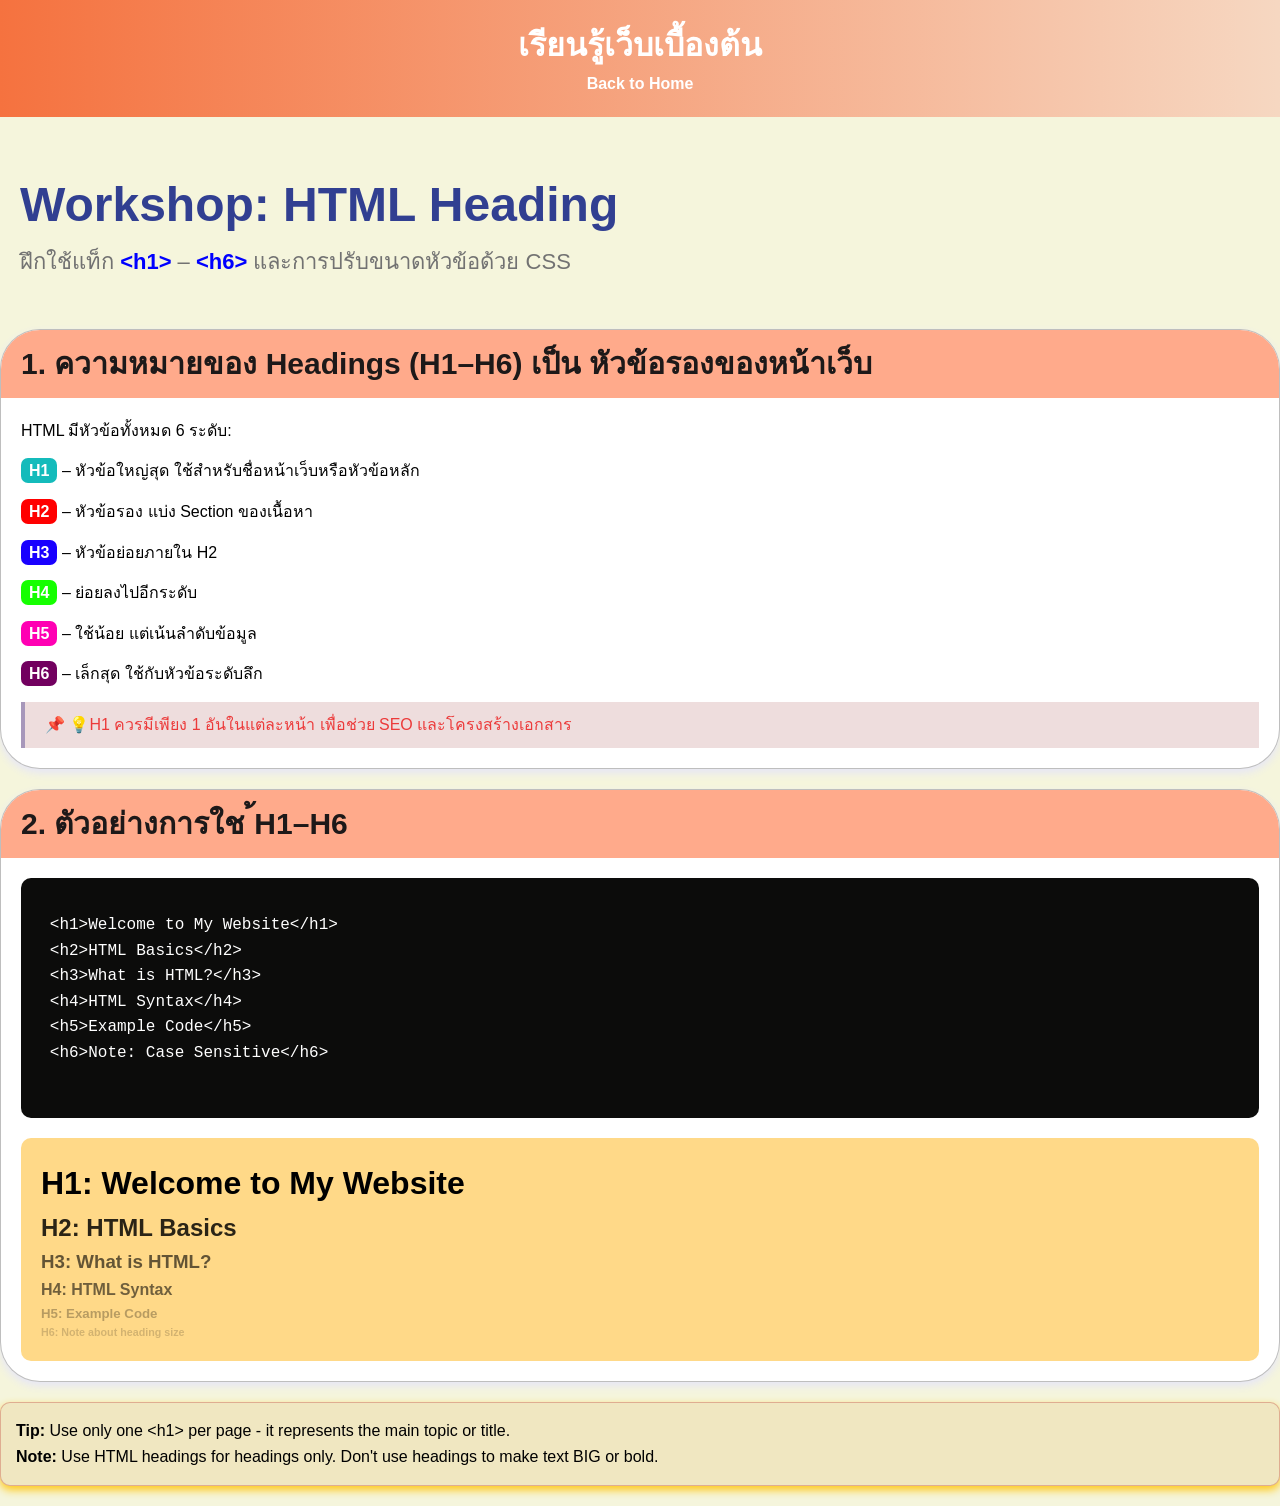
<file: W03-02-Heading.html>
<!doctype html>
<html lang="en">
  <head>
    <meta charset="UTF-8" />
    <meta name="viewport" content="width=device-width, initial-scale=1.0" />
    <title>Heading</title>
    <style>
      * {
        box-sizing: border-box;
        margin: 0;
        padding: 0;
      }

      body {
        font-family: Arial, Helvetica, sans-serif;
        background-color: rgb(245, 245, 220);
        line-height: 1.6;
      }
      .header {
        background: linear-gradient(
          to right,
          rgb(245, 114, 63),
          rgba(255, 0, 0, 0.123)
        );
        text-align: center;
        padding: 20px;
        color: white;
      }
      .header a {
        color: white;
        text-decoration: none;
        font-weight: bold;
      }
      .text-title {
        color: brown;
        font-size: 48px;
        /*text-align: center;*/
      }
      .text-center {
        text-align: center;
      }
      .card {
        background-color: white;
        border-radius: 40px;
        box-shadow: 0 4px 8px rgb(230, 230, 247);
        margin-bottom: 20px;

        border: 1px solid rgba(0, 0, 0, 0.253);
        overflow: hidden;
      }

      .card-header {
        background-color: rgb(255, 170, 139);
        padding: 10px 20px;
        color: rgb(29, 25, 25);
        font-size: 20px;
        font-weight: bold;
      }

      .card-body {
        padding: 20px;
      }

      .card-margin-bt {margin-bottom: 15px; }

      .label {
        border-radius: 7px;
        padding: 4px 8px;
        color: white;
        font-weight: bold;
        text-align: center;
      }
      
      .h1-label {
        background-color: rgb(20, 187, 187);
      }
      .h2-label {
        background-color: rgb(255, 0, 0);
      }
      .h3-label {
        background-color: rgb(25, 0, 255);
      }
      .h4-label {
        background-color: rgb(21, 255, 0);
      }
      .h5-label {
        background-color: rgb(255, 0, 179);
      }
      .h6-label {
        background-color: rgb(114, 0, 95);
      }

      pre {
        background-color: rgb(12, 12, 11);
        padding-top: 10px;
        font-size: 16px;
        color: white;
        border-radius: 10px;
      }

      .text-shade {
        padding: 20px;
        background-color: rgb(255, 217, 136);
        border-radius: 10px;
        margin-top: 20px;
      }

      .text-shade h1 {color:  rgb(0, 0, 0);}
      .text-shade h2 {color:  rgba(0, 0, 0, 0.836);}
      .text-shade h3 {color:  rgba(0, 0, 0, 0.61);}
      .text-shade h4 {color:  rgba(0, 0, 0, 0.562);}
      .text-shade h5 {color:  rgba(0, 0, 0, 0.281);}
      .text-shade h6 {color:  rgba(0, 0, 0, 0.178);}

      .note {
        color: rgb(236, 58, 58);
        background-color: rgb(238, 221, 221);
        padding:10px 20px;
      }
      .note::before {
        content: "📌";
      }

      .tip-box {
        background-color: rgb(240, 231, 193);
        border-radius: 10px;
        box-shadow: 0 4px 8px rgb(255, 201, 22);
        border: 1px solid rgba(173, 7, 7, 0.253);
        margin-bottom: 20px;
        padding: 15px;
      }
      .container {
        max-width: 1400px;
        margin: 0 auto;
      }
      .hero {
        padding: 50px 20px;
      }

      .hero h1 {
        color: #313f91;
        font-size: 48px;
      }
      
      .hero p {
        color: #727272;
        font-size: 22px;
      }

      .tag-color {
        color: blue;
        font-weight: bold;
      }

      .padd {
        padding: 30px;
        line-height: 30px;
      }
    </style>
  </head>

  <body>
    <div class="header">
      <h1>เรียนรู้เว็บเบื้องต้น</h1>
      <a href="index.html">Back to Home</a>
    </div>

    <div class="container">
      <div class="hero">
        <h1 class ="text-title" ext>Workshop: HTML Heading</h1 class>
        <p>ฝึกใช้แท็ก <span class="tag-color">&lt;h1></span> – <span class="tag-color">&lt;h6></span> และการปรับขนาดหัวข้อด้วย CSS</p>
      </div>

      <!-- Card 1 -->
      <h2></h2>
      <div class="card">
        <div class="card-header">
          <h2>1. ความหมายของ Headings (H1–H6) เป็น หัวข้อรองของหน้าเว็บ</h2>
        </div>
        <p></p>
        <div class="card-body">
          <p class="card-margin-bt">HTML มีหัวข้อทั้งหมด 6 ระดับ:</p>
          
            <p class="card-margin-bt"><span class="label h1-label">H1</span> – หัวข้อใหญ่สุด ใช้สำหรับชื่อหน้าเว็บหรือหัวข้อหลัก</p>
            <p class="card-margin-bt"><span class="label h2-label">H2</span> – หัวข้อรอง แบ่ง Section ของเนื้อหา</p>
            <p class="card-margin-bt"><span class="label h3-label">H3</span> – หัวข้อย่อยภายใน H2</p>
            <p class="card-margin-bt"><span class="label h4-label">H4</span> – ย่อยลงไปอีกระดับ</p>
            <p class="card-margin-bt"><span class="label h5-label">H5</span> – ใช้น้อย แต่เน้นลำดับข้อมูล</p>
            <p class="card-margin-bt"><span class="label h6-label">H6</span> – เล็กสุด ใช้กับหัวข้อระดับลึก</p>
          
          <p class="note" style="border-left: 4px solid rgba(17, 6, 112, 0.322)">
            💡H1 ควรมีเพียง 1 อันในแต่ละหน้า เพื่อช่วย SEO และโครงสร้างเอกสาร
          </p>
        </div>
      </div>

      <!-- Card 2 -->
      <div class="card">
        <div class="card-header">
          <h2>2. ตัวอย่างการใช ้H1–H6</h2>
        </div>
        <div class="card-body">
          <pre>
           <code>
   &lt;h1&gt;Welcome to My Website&lt;/h1&gt;
   &lt;h2&gt;HTML Basics&lt;/h2&gt;
   &lt;h3&gt;What is HTML?&lt;/h3&gt;
   &lt;h4&gt;HTML Syntax&lt;/h4&gt;
   &lt;h5&gt;Example Code&lt;/h5&gt;
   &lt;h6&gt;Note: Case Sensitive&lt;/h6&gt;
           </code>
           </pre>
          <div class="text-shade">
            <h1>H1: Welcome to My Website</h1>
            <h2>H2: HTML Basics</h2>
            <h3>H3: What is HTML?</h3>
            <h4>H4: HTML Syntax</h4>
            <h5>H5: Example Code</h5>
            <h6>H6: Note about heading size</h6>
          </div>
        </div>
      </div>
      <!-- Card 3 -->
       <div class="tip-box">
         <p><b>Tip:</b> Use only one &lt;h1> per page - it represents the main topic or title.</p>
         <p><strong>Note:</strong> Use HTML headings for headings only. Don't use headings to make text BIG or bold.</p>
       </div>
    </div>


  </body>
</html>
</file>
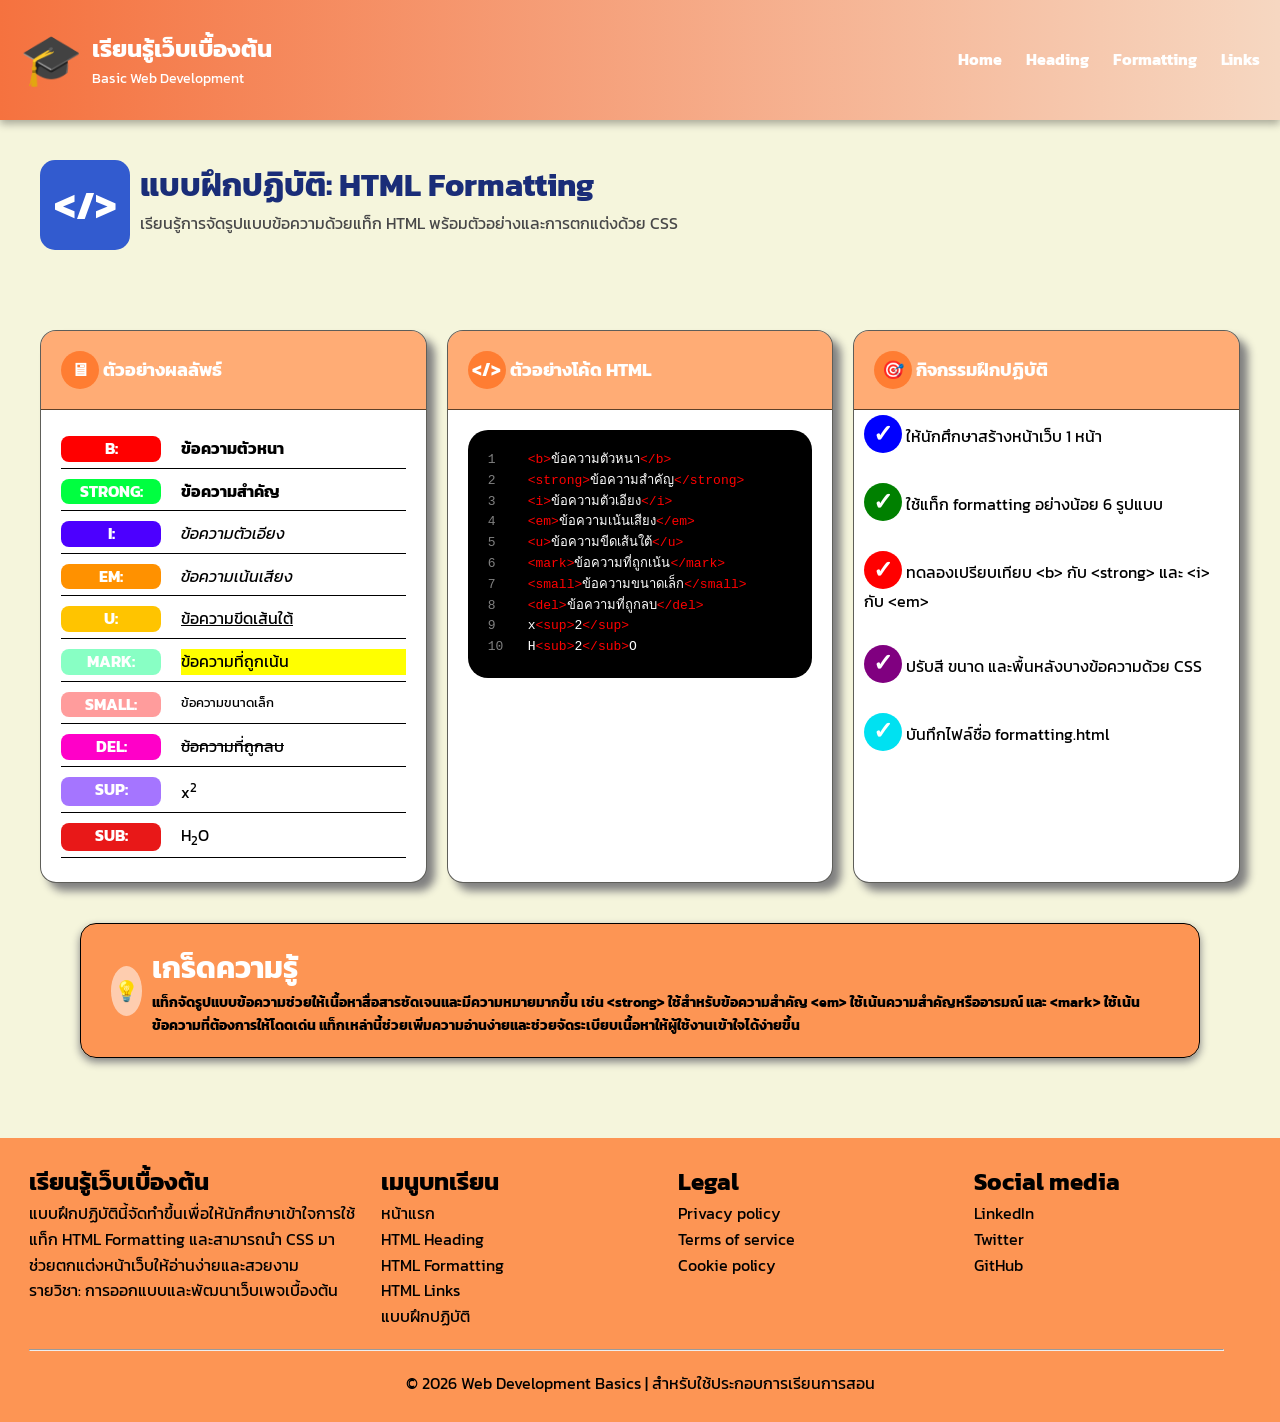
<file: W04-01-formatting.html>
<!DOCTYPE html>
<html lang="en">
<head>
    <meta charset="UTF-8">
    <meta name="viewport" content="width=device-width, initial-scale=1.0">
    <title>Formatting</title>
    <link rel="stylesheet" href="css/W04-formatting.css">
    <link rel="preconnect" href="https://fonts.googleapis.com">
    <link rel="preconnect" href="https://fonts.gstatic.com" crossorigin>
     <link href="https://fonts.googleapis.com/css2?family=Kanit:wght@300;400;500;600;700&display=swap" rel="stylesheet">
</head>
<body>
    <!-- Header -->
    <header>
        <div class="brand">
            <div class="brand-icon">🎓</div>
            <div class="brand-text">
                <h2>เรียนรู้เว็บเบื้องต้น</h2>
                <p>Basic Web Development</p>
            </div>
        </div>
        <nav>
            <a href="index.html">Home</a>
            <a href="W03-02-Heading.html">Heading</a>
            <a href="W04-01-formatting.html">Formatting</a>
            <a href="W06_01_link-image.html">Links</a>

        </nav>
    </header>
    
    <!-- Hero section -->
    <div class="hero">
        <div class="hero-icon">&lt;/></div>
        
        <div class="hero-text">
        <h1>แบบฝึกปฏิบัติ: HTML Formatting</h1>
        <p>เรียนรู้การจัดรูปแบบข้อความด้วยแท็ก HTML พร้อมตัวอย่างและการตกแต่งด้วย CSS</p>
        </div>
    </div>
    
    
    <!-- Main content -->
    <div class="container">
        <div class="card-grid">
            <!-- card 1 -->
            <div class="card">
                <div class="card-header">
                    <span class="card-header-icon">🖥</span> ตัวอย่างผลลัพธ์
                </div>

                <div class="card-body">
                    <div class="format-row">
                        <span class="label b-label">B:</span>
                        <b>ข้อความตัวหนา</b>
                    </div>

                    <div class="format-row">
                        <span class="label strong-label">STRONG:</span>
                        <strong>ข้อความสำคัญ</strong>
                    </div>

                    <div class="format-row">
                        <span class="label i-label">I:</span>
                        <i>ข้อความตัวเอียง</i>
                    </div>
                    <div class="format-row">
                        <span class="label em-label">EM:</span>
                        <em>ข้อความเน้นเสียง</em>
                    </div>

                    <div class="format-row">
                        <span class="label u-label">U:</span>
                        <u>ข้อความขีดเส้นใต้</u>
                    </div>

                    <div class="format-row">
                        <span class="label mark-label">MARK:</span>
                        <mark>ข้อความที่ถูกเน้น</mark>
                    </div>

                    <div class="format-row">
                        <span class="label small-label">SMALL:</span>
                        <small>ข้อความขนาดเล็ก</small>
                    </div>

                    <div class="format-row">
                        <span class="label del-label">DEL:</span>
                        <del>ข้อความที่ถูกลบ</del>
                    </div>

                    <div class="format-row">
                        <span class="label sup-label">SUP:</span>
                        <span>x<sup>2</sup></span>
                    </div>

                    <div class="format-row">
                        <span class="label sub-label">SUB:</span>
                        <span>H<sub>2</sub>O</span>
                    </div>

                </div>


            </div>
        <!-- Card 2 -->
            <div class="card">

                <div class="card-header">
                    <span class="card-header-icon">&lt;/&gt;</span>
                    ตัวอย่างโค้ด HTML
                </div>
                <div class="card-body">
                    <div class="pre-box">
<pre><span class="line-no">1</span><span class="html-tag">&lt;b&gt;</span><span>ข้อความตัวหนา</span><span class="html-tag">&lt;/b&gt;</span>
<span class="line-no">2</span><span class="html-tag">&lt;strong&gt;</span><span>ข้อความสำคัญ</span><span class="html-tag">&lt;/strong&gt;</span>
<span class="line-no">3</span><span class="html-tag">&lt;i&gt;</span><span>ข้อความตัวเอียง</span><span class="html-tag">&lt;/i&gt;</span>
<span class="line-no">4</span><span class="html-tag">&lt;em&gt;</span><span>ข้อความเน้นเสียง</span><span class="html-tag">&lt;/em&gt;</span>
<span class="line-no">5</span><span class="html-tag">&lt;u&gt;</span><span>ข้อความขีดเส้นใต้</span><span class="html-tag">&lt;/u&gt;</span>
<span class="line-no">6</span><span class="html-tag">&lt;mark&gt;</span><span>ข้อความที่ถูกเน้น</span><span class="html-tag">&lt;/mark&gt;</span>
<span class="line-no">7</span><span class="html-tag">&lt;small&gt;</span><span>ข้อความขนาดเล็ก</span><span class="html-tag">&lt;/small&gt;</span>
<span class="line-no">8</span><span class="html-tag">&lt;del&gt;</span><span>ข้อความที่ถูกลบ</span><span class="html-tag">&lt;/del&gt;</span>
<span class="line-no">9</span><span>x</span><span  class="html-tag">&lt;sup&gt;</span><span>2</span><span class="html-tag">&lt;/sup&gt;</span>
<span class="line-no">10</span><span>H</span><span  class="html-tag">&lt;sub&gt;</span><span>2</span><span class="html-tag">&lt;/sub&gt;</span><span>O</span></pre>
                    </div>
                </div>



            </div>    
            <!-- card 3 -->
            <div class="card">

                <div class="card-header">
                    <span class="card-header-icon purple-bg">🎯</span>
                    <span class="purple-text">กิจกรรมฝึกปฏิบัติ</span>
                </div>


                <ul class="activity-list">
                    <li>
                        <span class="check check-blue">✓</span>
                        <span>ให้นักศึกษาสร้างหน้าเว็บ 1 หน้า</span>
                    </li>

                    <li>
                        <span class="check check-green">✓</span>
                        <span>ใช้แท็ก formatting อย่างน้อย 6 รูปแบบ</span>
                    </li>

                    <li>
                        <span class="check check-red">✓</span>
                        <span>
                            ทดลองเปรียบเทียบ
                            <span>&lt;b&gt;</span> กับ
                            <span>&lt;strong&gt;</span>
                            และ
                            <span>&lt;i&gt;</span> กับ
                            <span>&lt;em&gt;</span>
                        </span>
                    </li>

                    <li>
                        <span class="check check-purple">✓</span>
                        <span>ปรับสี ขนาด และพื้นหลังบางข้อความด้วย CSS</span>
                    </li>

                    <li>
                        <span class="check check-skyblue">✓</span>
                        <span>
                            บันทึกไฟล์ชื่อ
                            <span>formatting.html</span>
                        </span>
                    </li>
                </ul>



            </div>
        </div>


        <div class="tip-box">
         <div class="tip-box-icon">💡</div>
            <div class="tip-box-text">
                <h2>เกร็ดความรู้</h2>
                <p>แท็กจัดรูปแบบข้อความช่วยให้เนื้อหาสื่อสารชัดเจนและมีความหมายมากขึ้น เช่น &lt;strong> ใช้สำหรับข้อความสำคัญ &lt;em> ใช้เน้นความสำคัญหรืออารมณ์ และ &lt;mark> ใช้เน้นข้อความที่ต้องการให้โดดเด่น แท็กเหล่านี้ช่วยเพิ่มความอ่านง่ายและช่วยจัดระเบียบเนื้อหาให้ผู้ใช้งานเข้าใจได้ง่ายขึ้น</p>
            </div>
        </div>
    </div>

    <!-- footer -->
    <div class="footer">
<div class="footer-text">
    <h2>เรียนรู้เว็บเบื้องต้น</h2>
    <p>แบบฝึกปฏิบัตินี้จัดทำขึ้นเพื่อให้นักศึกษาเข้าใจการใช้แท็ก HTML Formatting และสามารถนำ CSS มาช่วยตกแต่งหน้าเว็บให้อ่านง่ายและสวยงาม</p>
    <p>รายวิชา: การออกแบบและพัฒนาเว็บเพจเบื้องต้น</p>
</div>
<div class="footer-text">
    <h2>เมนูบทเรียน</h2>
    <ul>
        <li>หน้าแรก</li>
        <li>HTML Heading</li>
        <li>HTML Formatting</li>
        <li>HTML Links</li>
        <li>แบบฝึกปฏิบัติ</li>
    </ul>
</div>
<div class="footer-text">
    <h2>Legal</h2>
    <ul>
        <li>Privacy policy</li>
        <li>Terms of service</li>
        <li>Cookie policy</li>
    </ul>
</div>
<div class="footer-text">
    <h2>Social media</h2>
    <ul>
        <li>LinkedIn</li>
        <li>Twitter</li>
        <li>GitHub</li>
    </ul>
</div>

<hr>

<div class="footer-text-span">
    <p>© 2026 Web Development Basics | สำหรับใช้ประกอบการเรียนการสอน</p>
</div>
</div>
</body>
</html>
</file>
<file: css/W04-formatting.css>
* {
  box-sizing: border-box;
  margin: 0;
  padding: 0;
}

body {
  font-family:
    'Kanit',
    Arial,
    Helvetica,
    sans-serif;
  background-color: rgb(245, 245, 220);
  line-height: 1.6;
}


/* .hero, */
/* .card, */

/* ===========================================
----------------------Header------------------ 
===============================================*/
header {
  background: linear-gradient(
    to right,
    rgb(245, 114, 63),
    rgba(255, 0, 0, 0.123)
  );
  color: white;
  padding: 20px;

  display: flex;
  justify-content: space-between;
  align-items: center;
  box-shadow: 0 4px 8px rgba(0, 0, 0, 0.308);
}

.brand {
  display: flex;
  align-items: center;
  gap: 10px;
}

.brand-icon {
  font-size: 50px;
}
.brand-text p {
  font-size: 14px;
}
/* navigation */
nav a {
  color: white;
  text-decoration: none;
  margin-left: 20px;
  font-weight: bold;
}

nav a:hover {
  color: white;
  text-decoration: underline;
  margin-left: 20px;
}
/* hero section */
.hero {
  display: flex;
  gap: 10px;

  padding: 40px;
}
.hero-icon {
  background-color: #325bcf;
  color: #fff;
  border-radius: 15px;

  width: 90px;
  height: 90px;

  display: flex;
  justify-content: center;
  align-items: center;

  font-size: 40px;
  font-weight: bold;
}

.hero-text h1 {
  font: size 40px;
  color: #1a2d78;
}
.hero-text p {
  font-size: 16px;
  color: #474748;
}

/* Main content */
.container {
  /* max-width: 1200px; */
  width: 100%;
  margin: 0 auto;
  padding: 40px;

  /* background-color: rgb(255, 194, 137); */
}

.card-grid {
  display: grid;
  /* grid-template-columns: 1fr 1fr 1fr; */
  grid-template-columns: repeat(3, 1fr);

  /* background-color: rgb(242, 255, 168); */
  gap: 20px;
}
.card {
  background-color: #fff;

  border-radius: 16px;
  box-shadow: 8px 8px 8px gray;
  border: 1px solid rgba(8, 8, 1, 0.651);

  /* padding: 20px; */
  overflow: hidden;
}
.card-header {
  background-color: #ff66008a;
  color: rgb(255, 255, 255);
  font-size: 18px;
  font-weight: bold;

  padding: 20px;
  border-bottom: 1px solid rgba(8, 8, 1, 0.651);
}
.card-header-icon {
  background-color: #ff7d32;
  color: white;
  border-radius: 50%;
  /* padding: 10px; */
  width: 38px;
  height: 38px;
  display: inline-flex;
  justify-content: center;
  align-items: center;
}

.purple-bg {
  background-color: #ff7d32;
}
.purple-text {
  color: white;
}

.card-body {
  padding: 20px;
}
.format-row {
  display: grid;
  grid-template-columns: 100px 1fr;

  margin-bottom: 4px;
  gap: 20px;
  border-bottom: 1px solid black;
  padding: 6px 0px;
}
.label {
  /* padding: 4px 30px; */

  border-radius: 8px;

  color: white;
  font-weight: bold;
  text-align: center;
}
.b-label {
  background-color: red;
}
.strong-label {
  background-color: rgb(0, 255, 64);
}
.i-label {
  background-color: rgb(76, 0, 255);
}
.em-label {
  background-color: rgb(255, 145, 0);
}
.u-label {
  background-color: rgb(255, 196, 0);
}
.mark-label {
  background-color: rgba(0, 255, 128, 0.466);
}
.small-label {
  background-color: rgba(255, 0, 0, 0.39);
}
.del-label {
  background-color: rgb(255, 0, 200);
}
.sup-label {
  background-color: rgba(89, 0, 255, 0.541);
}
.sub-label {
  background-color: rgba(231, 9, 9, 0.938);
}

/* card-2 */
.pre-box {
  background-color: black;
  border-radius: 20px;
  color: white;
  padding: 20px;
}
.html-tag {
  color: red;
}
.line-no {
  color: gray;
  margin-right: 20px;
  display: inline-block;
  width: 20px;
}

/* card 3 */
.activity-list {
  list-style: none;
}

.activity-list li {
  margin-bottom: 20px;
  padding: 5px 10px;
}

.check {
  /* background-color:#cf5f32; */
  color: rgb(255, 255, 255);
  font-weight: bold;
  font-size: 24px;

  border-radius: 50%;

  display: inline-flex;
  justify-content: center;
  align-items: center;
  height: 38px;
  width: 38px;
}

.check-blue {
  background-color: blue;
}
.check-green {
  background-color: green;
}
.check-red {
  background-color: red;
}
.check-purple {
  background-color: purple;
}
.check-skyblue {
  background-color: rgb(0, 225, 241);
}

.tip-box {
  border: 1px solid black;
  background-color: #ff7d32cb;
  border-radius: 16px;
  margin: 40px;
  padding: 20px 20px;
  box-shadow: 0px 4px 8px gray;

  display: flex;
  align-items: center;
}
.tip-box-icon {
  font-size: 20px;
  background-color: rgba(255, 255, 255, 0.534);

  border-radius: 50%;

  display: inline-flex;
  justify-content: center;
  align-items: center;
  height: 50px;
  width: 50px;
  margin: 10px;
}

.tip-box-text p {
  font-size: 14px;
  font-weight: bold;
}

.tip-box-text h2 {
  font-size: 30px;
  font-weight: bold;
  color: white;
}

.footer {
  /* border: 1px solid rgb(0, 255, 98);
  padding: 15px;
  margin: 15px;
   */
  display: grid;
  grid-template-columns: 1.2fr 1fr 1fr 1fr;
  gap: 20px;

  background-color: #ff7d32cb;
  padding: 25px 29px;
}


.footer-text li {
    /* border: 1px solid rgb(0, 255, 98);
  padding: 15px;
  margin: 15px; */
  list-style: none;
}
  


.footer-text h2 {
    /* border: 1px solid rgb(0, 255, 98);
  padding: 15px;
  margin: 15px; */
  font-weight: bold;
}

.footer-text-span {
  grid-column: -1/1;
  text-align: center;
}

hr {
  width: 360%;
}
</file>
